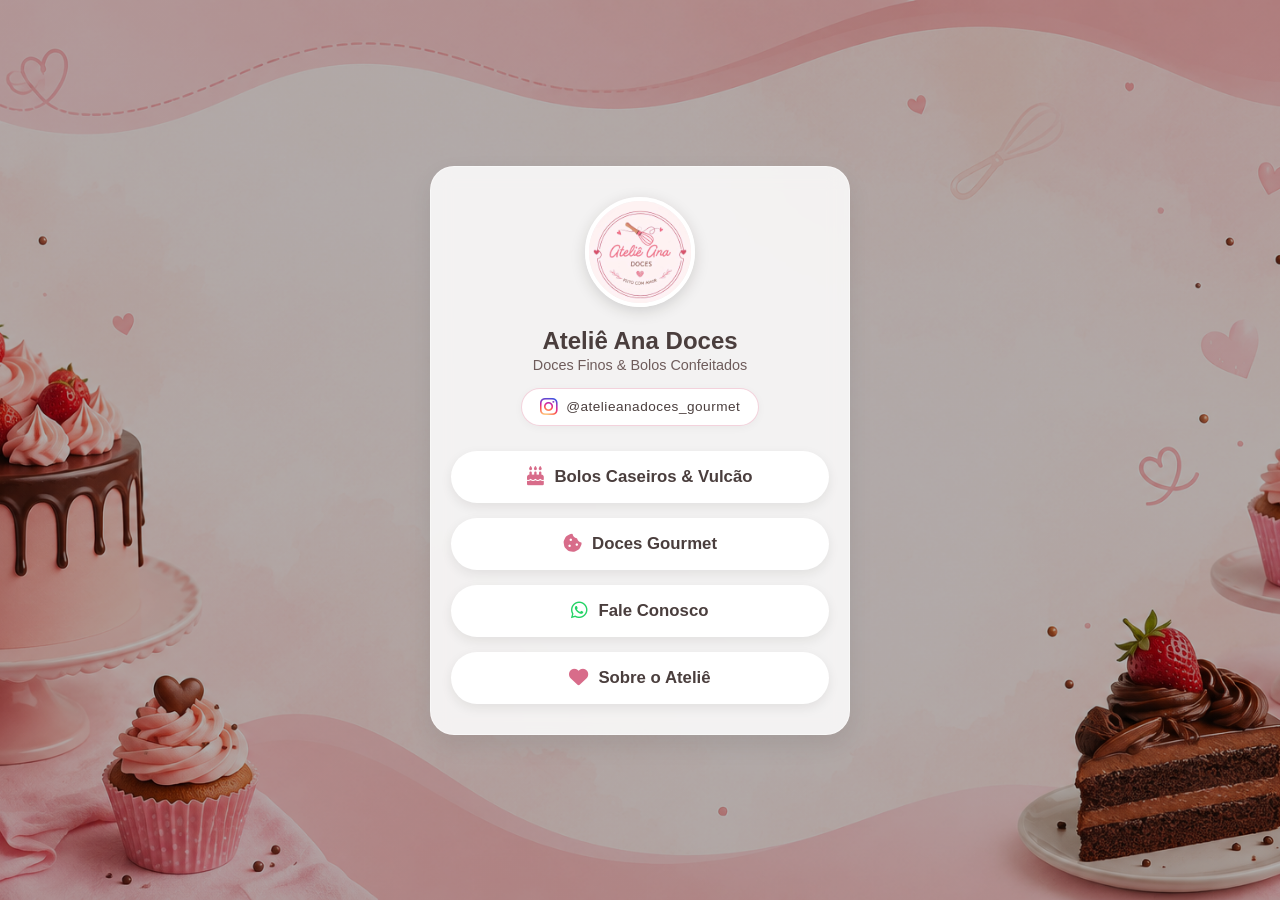
<file: index.html>
<!DOCTYPE html>
<html lang="pt-BR">
<head>
    <meta charset="UTF-8">
    <meta name="viewport" content="width=device-width, initial-scale=1.0">
    <title>Ateliê Ana Doces | Doces Finos & Bolos</title>
    <meta property="og:title" content="Ateliê Ana Doces | Doces Finos & Bolos">
    <meta property="og:description" content="Doces finos e bolos confeitados artesanais sob encomenda.">
    <link rel="stylesheet" href="style.css">
    <link rel="stylesheet" href="https://cdnjs.cloudflare.com/ajax/libs/font-awesome/6.5.1/css/all.min.css">
</head>
<body>
    <div class="container">
        <img src="img/perfilnovo.png" alt="Logo Doceria" class="profile-img">

        <h1 class="brand-title">Ateliê Ana Doces</h1>
        <p class="brand-subtitle">Doces Finos & Bolos Confeitados</p>

        <a href="https://instagram.com/atelieanadoces_gourmet" target="_blank" class="instagram-link">
            <i class="fa-brands fa-instagram"></i> @atelieanadoces_gourmet
        </a>

        <div class="links-container">
            <a href="bolos.html" class="btn">
            <i class="fa-solid fa-cake-candles" style="color: #d86c8a;"></i> Bolos Caseiros & Vulcão
            </a>
            
            <a href="doces.html" class="btn">
            <i class="fa-solid fa-cookie-bite" style="color: #d86c8a;"></i> Doces Gourmet
            </a>

            <a href="https://wa.me/5548991981562?text=Ol%C3%A1!%20Vim%20pelo%20site%20e%20gostaria%20de%20tirar%20algumas%20d%C3%BAvidas%20sobre%20os%20doces%20e%20encomendas." class="btn" target="_blank">
                <i class="fa-brands fa-whatsapp"></i> Fale Conosco
            </a>

            <a href="sobre.html" class="btn">
                <i class="fa-solid fa-heart" style="color: #d86c8a;"></i> Sobre o Ateliê
            </a>
        </div>
    </div>
</body>
</html>
</file>
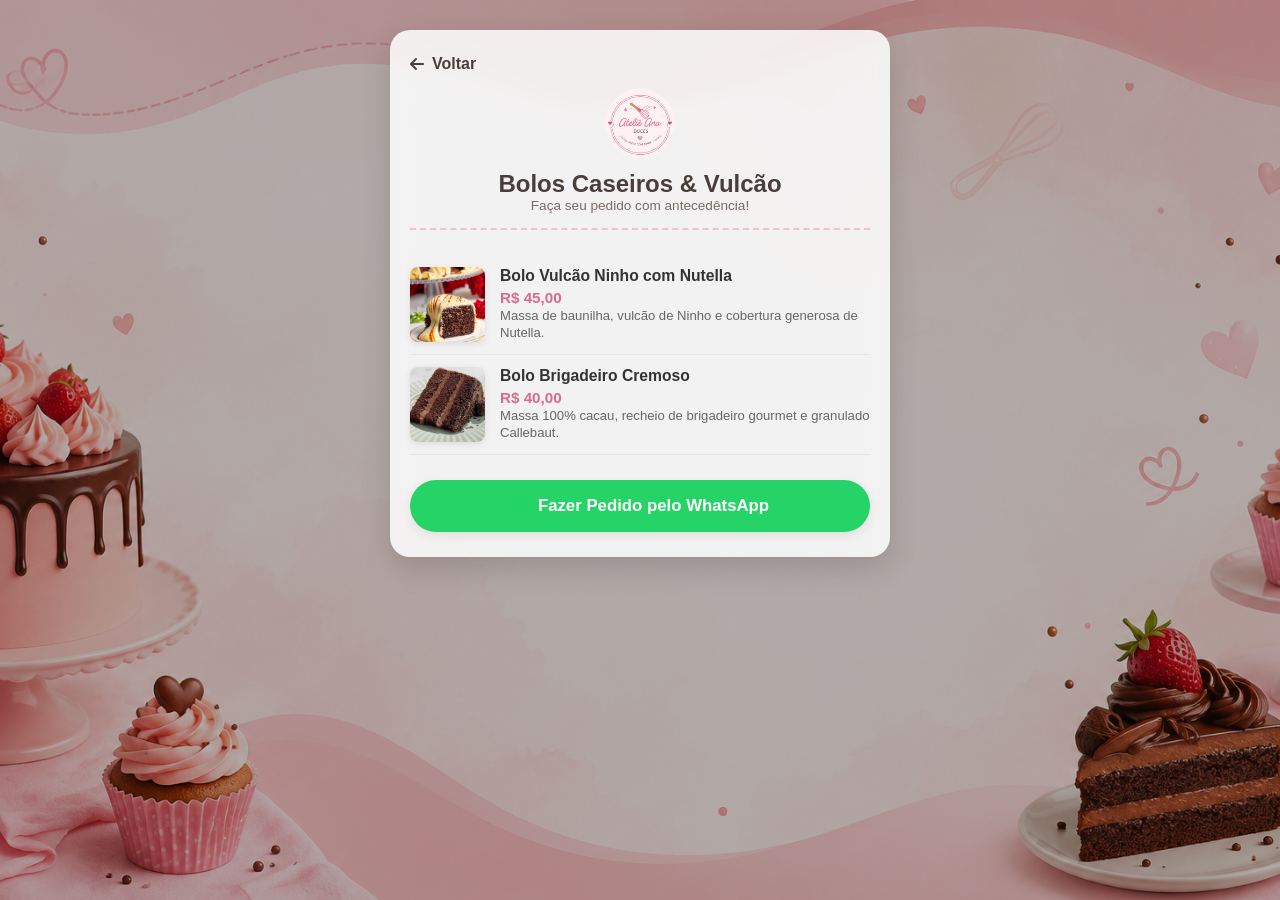
<file: bolos.html>
<!DOCTYPE html>
<html lang="pt-BR">
<head>
    <meta charset="UTF-8">
    <meta name="viewport" content="width=device-width, initial-scale=1.0">
    <title>Bolos - Ateliê Ana Doces</title>
    <link rel="stylesheet" href="style.css">
    <link rel="stylesheet" href="https://cdnjs.cloudflare.com/ajax/libs/font-awesome/6.5.1/css/all.min.css">
</head>
<body class="cardapio-page">
    <div class="menu-container">
        <a href="index.html" class="back-btn">
            <i class="fa-solid fa-arrow-left"></i> Voltar
        </a>

        <header class="menu-header">
            <img src="img/perfilnovo.png" alt="Logo Doceria" class="menu-logo">
            <h1>Bolos Caseiros & Vulcão</h1>
            <p>Faça seu pedido com antecedência!</p>
        </header>

        <section class="menu-section">
            <div class="menu-item">
                <img src="img/vulcao.jpg" alt="Bolo Vulcão Ninho com Nutella" class="item-img">
                <div class="item-info">
                    <div class="item-header">
                        <h3>Bolo Vulcão Ninho com Nutella</h3>
                        <span class="item-price">R$ 45,00</span>
                    </div>
                    <p>Massa de baunilha, vulcão de Ninho e cobertura generosa de Nutella.</p>
                </div>
            </div>

            <div class="menu-item">
                <img src="img/brigadeiro.jpg" alt="Bolo Brigadeiro Cremoso" class="item-img">
                <div class="item-info">
                    <div class="item-header">
                        <h3>Bolo Brigadeiro Cremoso</h3>
                        <span class="item-price">R$ 40,00</span>
                    </div>
                    <p>Massa 100% cacau, recheio de brigadeiro gourmet e granulado Callebaut.</p>
                </div>
            </div>
        </section>

        <div class="order-footer">
            <a href="https://wa.me/5548991981562?text=Ol%C3%A1!%20Gostaria%20de%20encomendar%20um%20bolo." target="_blank" class="btn order-btn">
                <i class="fa-brands fa-whatsapp"></i> Fazer Pedido pelo WhatsApp
            </a>
        </div>
    </div>
</body>
</html>
</file>
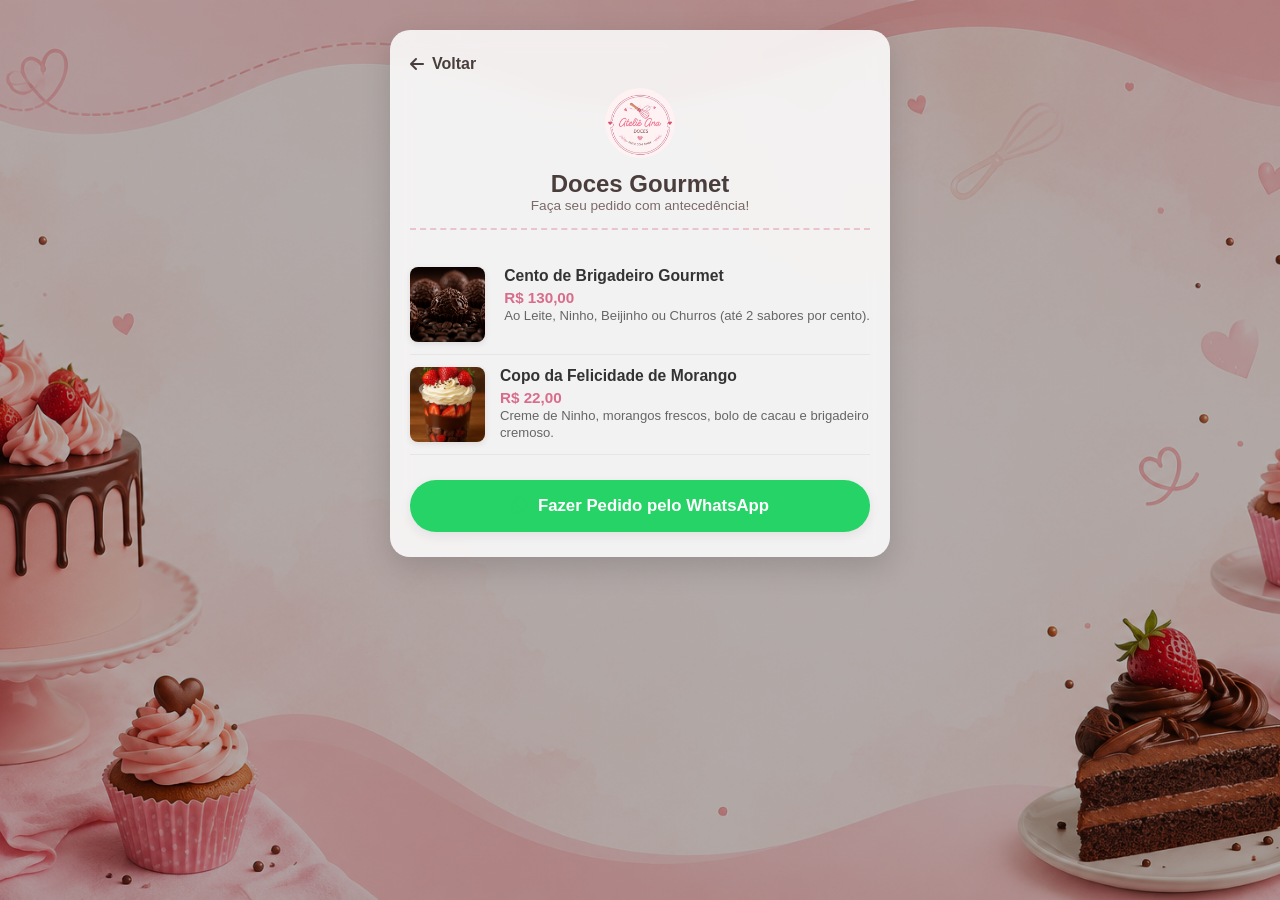
<file: doces.html>
<!DOCTYPE html>
<html lang="pt-BR">
<head>
    <meta charset="UTF-8">
    <meta name="viewport" content="width=device-width, initial-scale=1.0">
    <title>Doces Gourmet - Ateliê Ana Doces</title>
    <link rel="stylesheet" href="style.css">
    <link rel="stylesheet" href="https://cdnjs.cloudflare.com/ajax/libs/font-awesome/6.5.1/css/all.min.css">
</head>
<body class="cardapio-page">
    <div class="menu-container">
        <a href="index.html" class="back-btn">
            <i class="fa-solid fa-arrow-left"></i> Voltar
        </a>

        <header class="menu-header">
            <img src="img/perfilnovo.png" alt="Logo Doceria" class="menu-logo">
            <h1>Doces Gourmet</h1>
            <p>Faça seu pedido com antecedência!</p>
        </header>

        <section class="menu-section">
            <div class="menu-item">
                <img src="img/docinho-brigadeiro.jpg" alt="Cento de Brigadeiro Gourmet" class="item-img">
                <div class="item-info">
                    <div class="item-header">
                        <h3>Cento de Brigadeiro Gourmet</h3>
                        <span class="item-price">R$ 130,00</span>
                    </div>
                    <p>Ao Leite, Ninho, Beijinho ou Churros (até 2 sabores por cento).</p>
                </div>
            </div>

            <div class="menu-item">
                <img src="img/copo.jpg" alt="Copo da Felicidade de Morango" class="item-img">
                <div class="item-info">
                    <div class="item-header">
                        <h3>Copo da Felicidade de Morango</h3>
                        <span class="item-price">R$ 22,00</span>
                    </div>
                    <p>Creme de Ninho, morangos frescos, bolo de cacau e brigadeiro cremoso.</p>
                </div>
            </div>
        </section>

        <div class="order-footer">
            <a href="https://wa.me/5548991981562?text=Ol%C3%A1!%20Gostaria%20de%20encomendar%20doces%20gourmet." target="_blank" class="btn order-btn">
                <i class="fa-brands fa-whatsapp"></i> Fazer Pedido pelo WhatsApp
            </a>
        </div>
    </div>
</body>
</html>
</file>
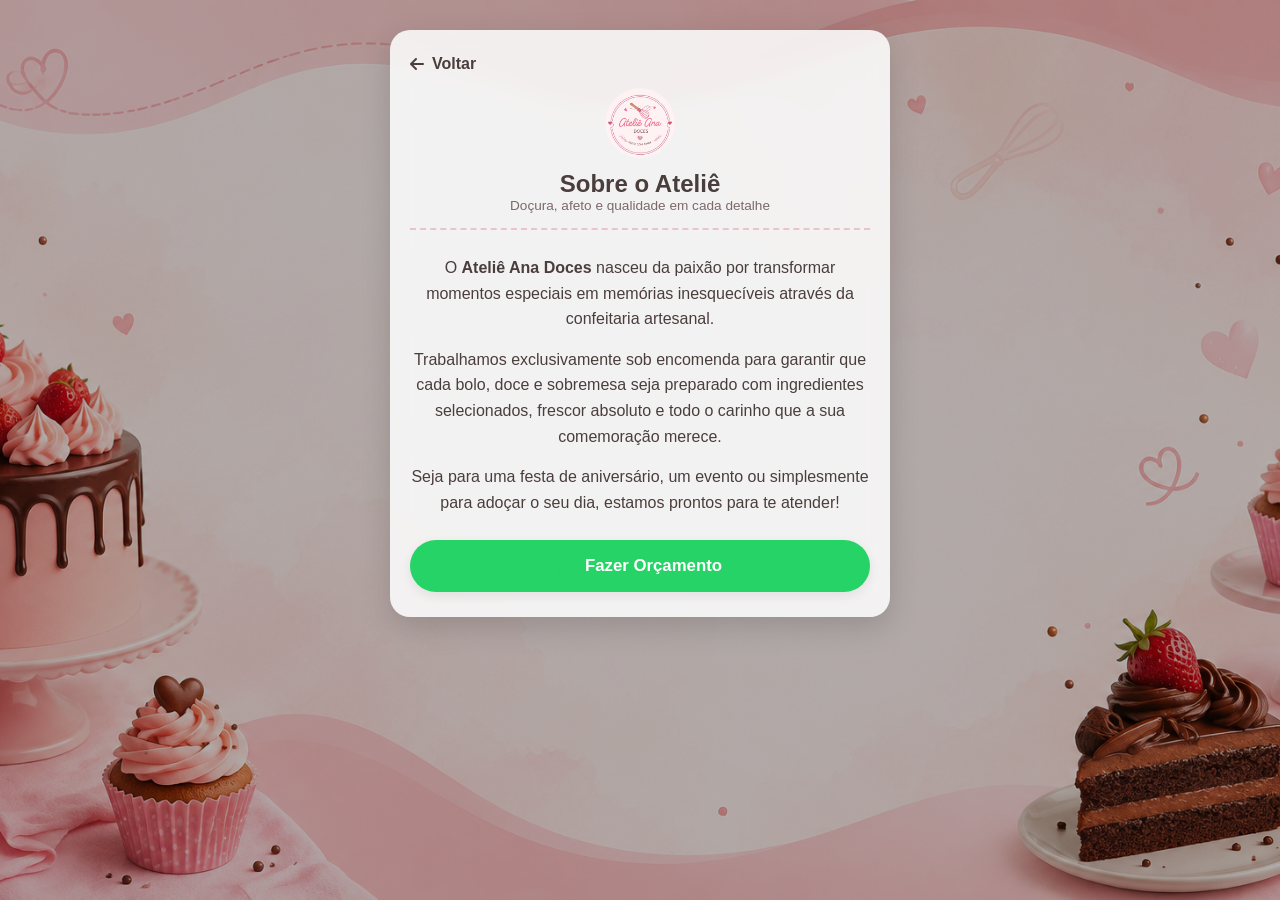
<file: sobre.html>
<!DOCTYPE html>
<html lang="pt-BR">
<head>
    <meta charset="UTF-8">
    <meta name="viewport" content="width=device-width, initial-scale=1.0">
    <title>Sobre o Ateliê - Ateliê Ana Doces</title>
    <link rel="stylesheet" href="style.css">
    <link rel="stylesheet" href="https://cdnjs.cloudflare.com/ajax/libs/font-awesome/6.0.0/css/all.min.css">
</head>
<body class="cardapio-page">
    <div class="menu-container">
        <a href="index.html" class="back-btn">
            <i class="fa-solid fa-arrow-left"></i> Voltar
        </a>

        <div class="menu-header">
            <img src="img/perfilnovo.png" alt="Logo Ateliê Ana Doces" class="menu-logo">
            <h1>Sobre o Ateliê</h1>
            <p>Doçura, afeto e qualidade em cada detalhe</p>
        </div>

        <div class="menu-section" style="text-align: center; line-height: 1.6; color: #4a3e3d;">
            <p style="margin-bottom: 15px;">
                O <strong>Ateliê Ana Doces</strong> nasceu da paixão por transformar momentos especiais em memórias inesquecíveis através da confeitaria artesanal.
            </p>
            <p style="margin-bottom: 15px;">
                Trabalhamos exclusivamente sob encomenda para garantir que cada bolo, doce e sobremesa seja preparado com ingredientes selecionados, frescor absoluto e todo o carinho que a sua comemoração merece.
            </p>
            <p>
                Seja para uma festa de aniversário, um evento ou simplesmente para adoçar o seu dia, estamos prontos para te atender!
            </p>
        </div>

        <div class="order-footer">
            <a href="https://wa.me/5548991981562?text=Ol%C3%A1!%20Estava%20conhecendo%20mais%20sobre%20o%20Ateli%C3%AA%20pelo%20site%20e%20gostaria%20de%20fazer%20um%20or%C3%A7amento." class="btn order-btn" target="_blank">
                <i class="fa-brands fa-whatsapp"></i> Fazer Orçamento
            </a>
        </div>
    </div>
</body>
</html>
</file>
<file: style.css>
* {
    margin: 0;
    padding: 0;
    box-sizing: border-box;
    font-family: 'Segoe UI', Tahoma, Geneva, Verdana, sans-serif;
}
body {
    min-height: 100vh;
    display: flex;
    justify-content: center;
    align-items: center;
    /* Imagem de fundo cobrindo toda a tela com uma camada escura por cima */
    background: linear-gradient(rgba(0, 0, 0, 0.3), rgba(0, 0, 0, 0.3)), url('img/fundo.png');
    background-size: cover;
    background-position: center;
    background-repeat: no-repeat;
    padding: 20px;
}
.container {
   width: 100%;
    max-width: 420px;
    text-align: center;
    display: flex;
    flex-direction: column;
    align-items: center;
    background: rgba(255, 255, 255, 0.85);
    backdrop-filter: blur(10px);
    -webkit-backdrop-filter: blur(12px);
    padding: 30px 20px;
    border-radius: 24px;
    border: 1px solid rgba(255, 255, 255, 0.4);
    box-shadow: 0 10px 25px 0 rgba(0, 0, 0, 0.08);
}
.profile-img {
    width: 110px;
    height: 110px;
    border-radius: 50%;
    object-fit: cover;
    border: 4px solid #ffffff;
    box-shadow: 0 4px 15px rgba(0, 0, 0, 0.15);
    margin-bottom: 15px;
}
.instagram-link {
    color: #4a3e3d;
    text-decoration: none;
    font-weight: 500;
    font-size: 0.85rem;
    margin-bottom: 25px;
    background: #ffffff;
    padding: 8px 18px;
    border-radius: 20px;
    border: 1px solid rgba(216, 108, 138, 0.3);
    box-shadow: 0 2px 8px rgba(0, 0, 0, 0.04);
    transition: all 0.2s ease;
    display: inline-flex;
    align-items: center;
    gap: 8px;
    letter-spacing: 0.5px;
}
.instagram-link:hover {
    transform: translateY(-2px);
    border-color: #d86c8a;
    box-shadow: 0 4px 12px rgba(216, 108, 138, 0.15);
}
.links-container {
    width: 100%;
    display: flex;
    flex-direction: column;
    gap: 15px;
}
.btn {
   display: flex;
    align-items: center;
    justify-content: center;
    gap: 12px;
    width: 100%;
    padding: 16px;
    background-color: #ffffff;
    color: #4a3e3d;
    text-decoration: none;
    font-weight: 600;
    font-size: 1.05rem;
    border-radius: 50px;
    box-shadow: 0 4px 12px rgba(0, 0, 0, 0.08);
    transition: all 0.3s cubic-bezier(0.25, 0.8, 0.25, 1);
}
.btn:hover {
    transform: translateY(-3px);
    box-shadow: 0 8px 20px rgba(0, 0, 0, 0.15);
    background-color: #fff9fb;
}
.btn {
    display: flex;
    align-items: center;
    justify-content: center;
    gap: 10px;
}
.btn i {
    font-size: 1.2rem;
}
.brand-title {
    color: #4a3e3d;
    font-size: 1.5rem;
    font-weight: 700;
    margin-top: 5px;
    margin-bottom: 2px;
}
.brand-subtitle {
    color: #6e5c5b;
    font-size: 0.9rem;
    font-weight: 500;
    margin-bottom: 15px;
}
.instagram-link i {
    font-size: 1.25rem; /* Ícone um pouco maior */
    background: radial-gradient(circle at 30% 107%, #fdf497 0%, #fdf497 5%, #fd5949 45%, #d6249f 60%, #285AEB 90%);
    -webkit-background-clip: text;
    -webkit-text-fill-color: transparent;
}
/* Estilos da Página de Cardápio */
.cardapio-page {
    align-items: flex-start;
    padding: 30px 15px;
}
.menu-container {
    width: 100%;
    max-width: 500px;
    margin: 0 auto;
    background: rgba(255, 255, 255, 0.85);
    backdrop-filter: blur(10px);
    border-radius: 20px;
    padding: 25px 20px;
    box-shadow: 0 10px 30px rgba(0,0,0,0.15);
}
.back-btn {
    display: inline-flex;
    align-items: center;
    gap: 8px;
    color: #4a3e3d;
    text-decoration: none;
    font-weight: 600;
    margin-bottom: 15px;
}
.menu-header {
    text-align: center;
    margin-bottom: 25px;
    border-bottom: 2px dashed #e8c5ce;
    padding-bottom: 15px;
}
.menu-logo {
    width: 70px;
    height: 70px;
    border-radius: 50%;
    margin-bottom: 8px;
}
.menu-header h1 {
    color: #4a3e3d;
    font-size: 1.5rem;
}
.menu-header p {
    color: #7a6a69;
    font-size: 0.85rem;
}
.menu-section {
    margin-bottom: 25px;
}
.menu-section h2 {
    color: #d86c8a;
    font-size: 1.2rem;
    margin-bottom: 15px;
    display: flex;
    align-items: center;
    gap: 8px;
}
.menu-item {
    display: flex;
    justify-content: space-between;
    align-items: flex-start;
    gap: 15px;
    padding: 12px 0;
    border-bottom: 1px solid rgba(0,0,0,0.05);
}
.item-info h3 {
    color: #333;
    font-size: 0.98rem;
    margin-bottom: 4px;
}
.item-info p {
    color: #666;
    font-size: 0.82rem;
    line-height: 1.3;
}
.item-price {
    font-weight: 700;
    color: #d86c8a;
    white-space: nowrap;
    font-size: 0.95rem;
}
.order-footer {
    margin-top: 20px;
}
.order-btn {
    background-color: #25D366;
    color: #ffffff;
}
.order-btn:hover {
    background-color: #20ba5a;
}
.item-img {
    width: 75px !important;
    height: 75px !important;
    max-width: 75px !important;
    max-height: 75px !important;
    border-radius: 8px;
    object-fit: cover;
    flex-shrink: 0;
    box-shadow: 0 2px 6px rgba(0, 0, 0, 0.1);
}
@media (max-width: 768px) {
    body {
        /* Ajusta a imagem para caber na tela mantendo a proporção */
        background-size: contain; 
        background-position: center top;
        background-repeat: repeat-y; /* Preenche o resto da altura caso necessário */
    }
    /* Opcional: reduz um pouco a largura do cartão no celular para mostrar mais as bordas */
    .container {
        width: 88%;
        margin: 20px auto;
    }
}
.fa-whatsapp { color: #25D366; }
.fa-cake-candles { color: #d86c8a; }
.fa-location-dot { color: #e74c3c; }
</file>
